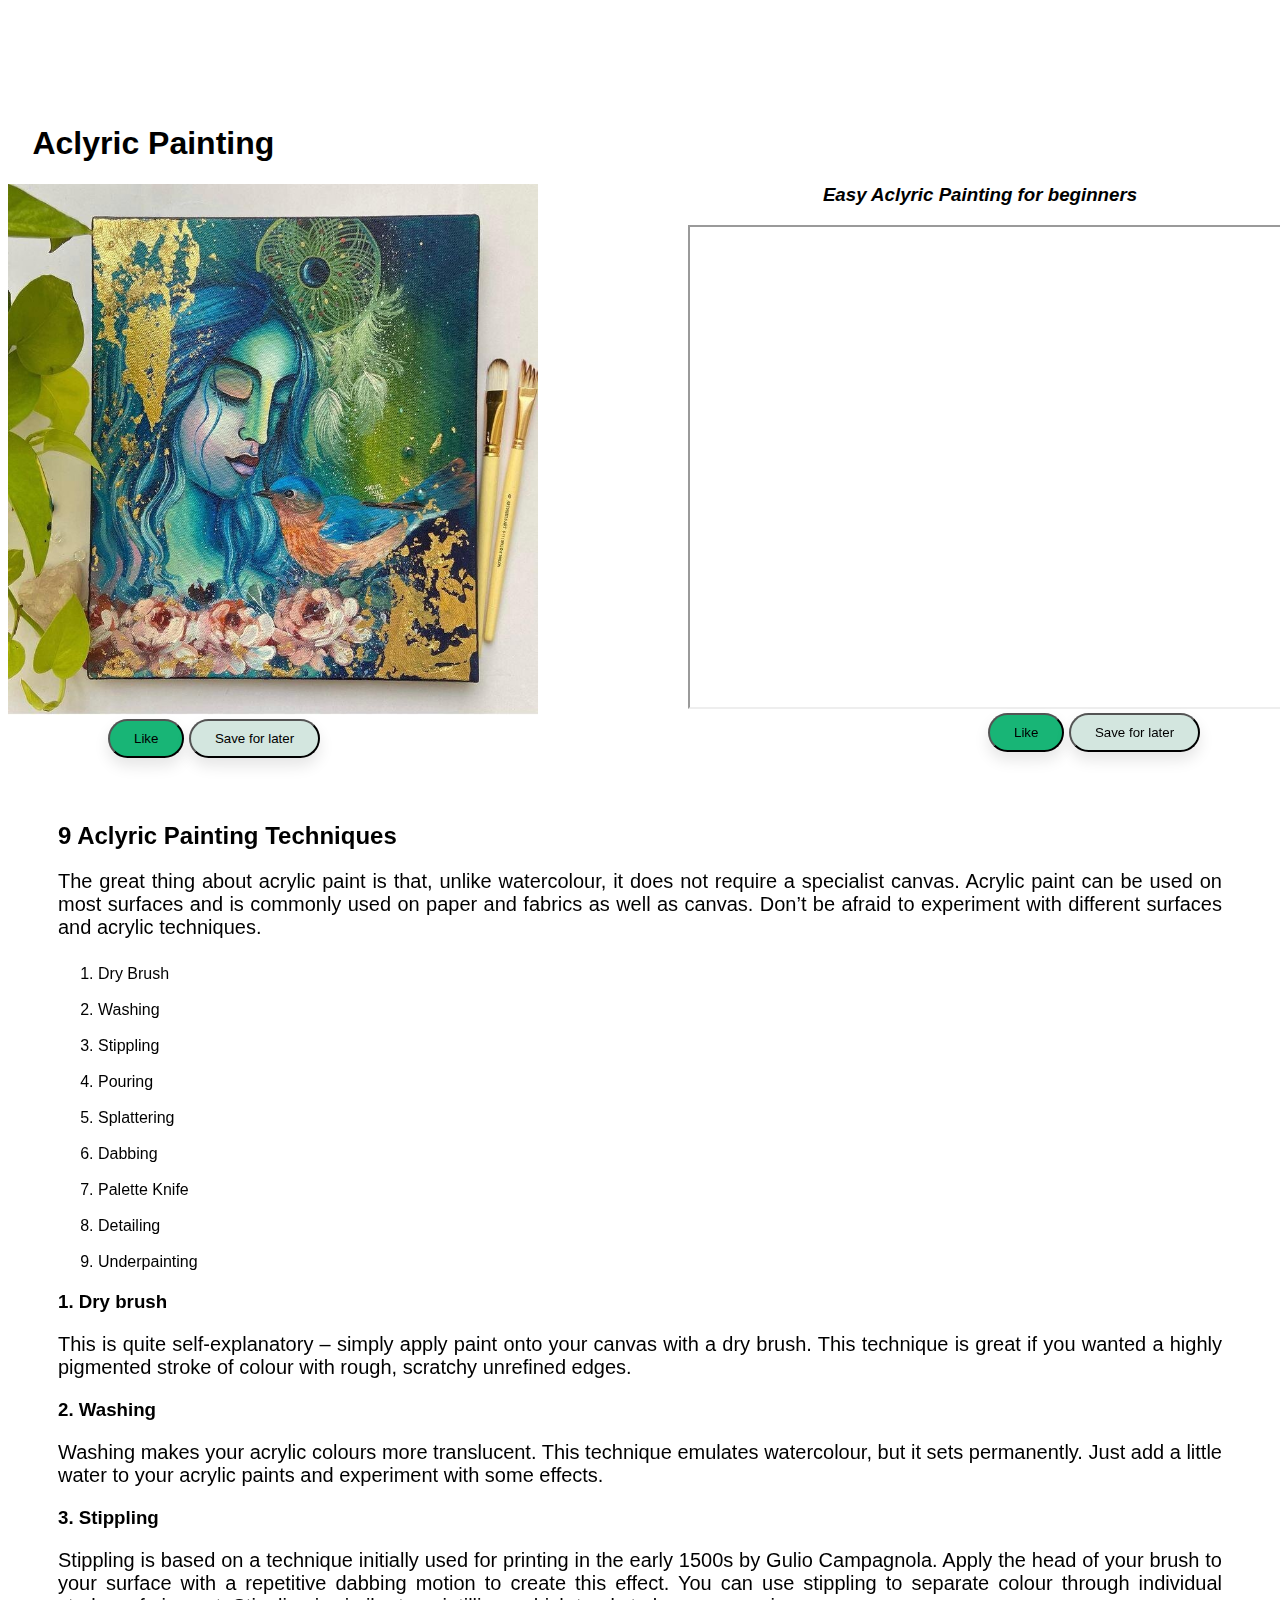
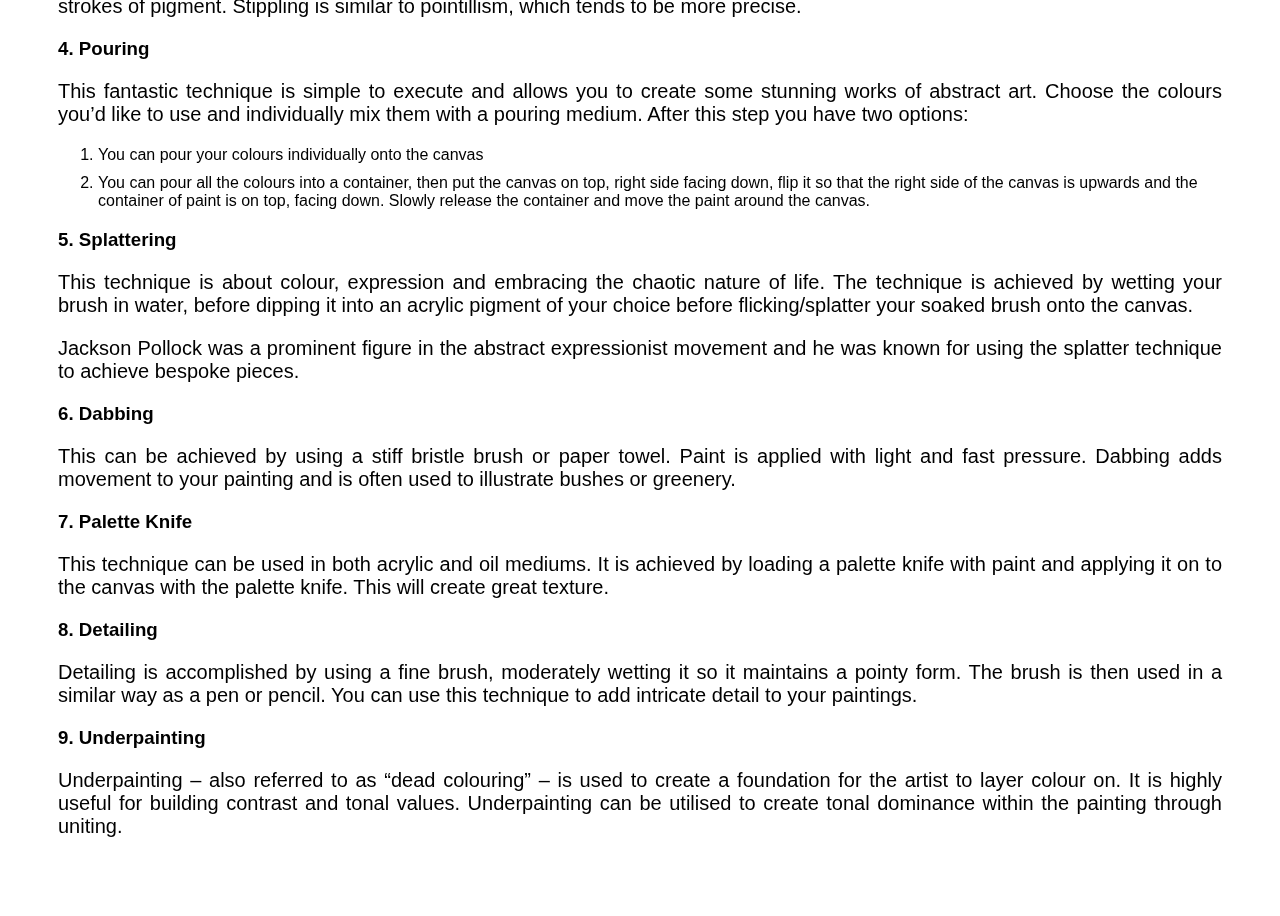
<file: MyHobby/aclyricPainting.html>
<!DOCTYPE html>
<!--web page for aclyric painting-->
<html lang="en">

<head>
  <meta name="viewport" content="width=device-width, initial-scale=1.0">
  <title>Aclyric Painting</title>
  <link rel="stylesheet" href="myStyles.css">
</head>

<body>
  <div id="home_page"><a href="index.html"><u>Back to Home Page</u></a></div>
  <h1 style="padding-right: 77%;">Aclyric Painting</h1>
  <div style="float: left;">

    <img src="images/aclyricPaint.jpeg" alt="aclyric painting" style="width: 530px;">
    <div style="padding-left: 100px;">
      <button id="like-btn">Like</button>
      <button id="save-for-later-btn">Save for later</button></div>
  </div>

  <div id="aclyric_video">
    <h3 id="vidhead1"><em>Easy Aclyric Painting for beginners</em></h3>
    <iframe width="800" height="480" src="https://www.youtube.com/embed/ppkv1bmGJUs"></iframe>
    <div class="alert" style="padding-left: 300px;">
    <button id="like-btn">Like</button>
    <button id="save-for-later-btn">Save for later</button></div>
  </div>

  <div id="aclyric_technique">
    <h2>9 Aclyric Painting Techniques</h2>
    <p>The great thing about acrylic paint is that, unlike watercolour, it does not require a specialist canvas. Acrylic
      paint can be used on most surfaces and is commonly used on paper and fabrics as well as canvas. Don’t be afraid to
      experiment with different surfaces and acrylic techniques.</p>

    <ol>
      <li><a href="#dry_brush"></a>Dry Brush</li>
      <li><a href="#washing"></a>Washing</li>
      <li><a href="#stippling"></a>Stippling</li>
      <li><a href="#pouring"></a>Pouring</li>
      <li><a href="#splattering"></a>Splattering</li>
      <li><a href="#dabbing"></a>Dabbing</li>
      <li><a href="#palette_kniffe"></a>Palette Knife</li>
      <li><a href="#detailing"></a>Detailing</li>
      <li><a href="#under_painting"></a>Underpainting</li>
    </ol>

    <h3>1. Dry brush</h3>
    <p>This is quite self-explanatory – simply apply paint onto your canvas with a dry brush. This technique is great if
      you wanted a highly pigmented stroke of colour with rough, scratchy unrefined edges.</p>

    <h3>2. Washing</h3>
    <p>Washing makes your acrylic colours more translucent. This technique emulates watercolour, but it sets
      permanently. Just add a little water to your acrylic paints and experiment with some effects.</p>

    <h3>3. Stippling</h3>
    <p>Stippling is based on a technique initially used for printing in the early 1500s by Gulio Campagnola. Apply the
      head of your brush to your surface with a repetitive dabbing motion to create this effect. You can use stippling
      to separate colour through individual strokes of pigment. Stippling is similar to pointillism, which tends to be
      more precise.</p>

    <h3>4. Pouring</h3>
    <p>This fantastic technique is simple to execute and allows you to create some stunning works of abstract art.
      Choose the colours you’d like to use and individually mix them with a pouring medium. After this step you have two
      options:</p>
    <ol>
      <li>You can pour your colours individually onto the canvas</li>
      <li>You can pour all the colours into a container, then put the canvas on top, right side facing down, flip it so
        that the right side of the canvas is upwards and the container of paint is on top, facing down. Slowly release
        the container and move the paint around the canvas.</li>
    </ol>

    <h3>5. Splattering</h3>
    <p>This technique is about colour, expression and embracing the chaotic nature of life. The technique is achieved by
      wetting your brush in water, before dipping it into an acrylic pigment of your choice before flicking/splatter
      your soaked brush onto the canvas.</p>
    <p>Jackson Pollock was a prominent figure in the abstract expressionist movement and he was known for using the
      splatter technique to achieve bespoke pieces.</p>

    <h3>6. Dabbing</h3>
    <p>This can be achieved by using a stiff bristle brush or paper towel. Paint is applied with light and fast
      pressure. Dabbing adds movement to your painting and is often used to illustrate bushes or greenery.</p>

    <h3>7. Palette Knife</h3>
    <p>This technique can be used in both acrylic and oil mediums. It is achieved by loading a palette knife with paint
      and applying it on to the canvas with the palette knife. This will create great texture.</p>

    <h3>8. Detailing</h3>
    <p>Detailing is accomplished by using a fine brush, moderately wetting it so it maintains a pointy form. The brush
      is then used in a similar way as a pen or pencil. You can use this technique to add intricate detail to your
      paintings.</p>

    <h3>9. Underpainting</h3>
    <p>Underpainting – also referred to as “dead colouring” – is used to create a foundation for the artist to layer
      colour on. It is highly useful for building contrast and tonal values. Underpainting can be utilised to create
      tonal dominance within the painting through uniting.</p>

  </div>

  <script>
    // JavaScript to add an item to the "Save for later" folder
    document.getElementById("save-for-later-btn").addEventListener("click", function () {
      // Add item to the "Save for later" folder
      localStorage.setItem("itemName", "itemValue");
      // Display an alert to show how many items are in the "Save for later" folder
      alert("Item added to 'Save for later' folder. You have " + localStorage.length + " items in the folder.");
    });

     // JavaScript to handle "like" button click
     document.getElementById("like-btn").addEventListener("click", function () {
      let likes = parseInt(localStorage.getItem("likes"));
      alert('The page owner is notified that you liked their page');
    });
  </script>

</body>

</html>
</file>
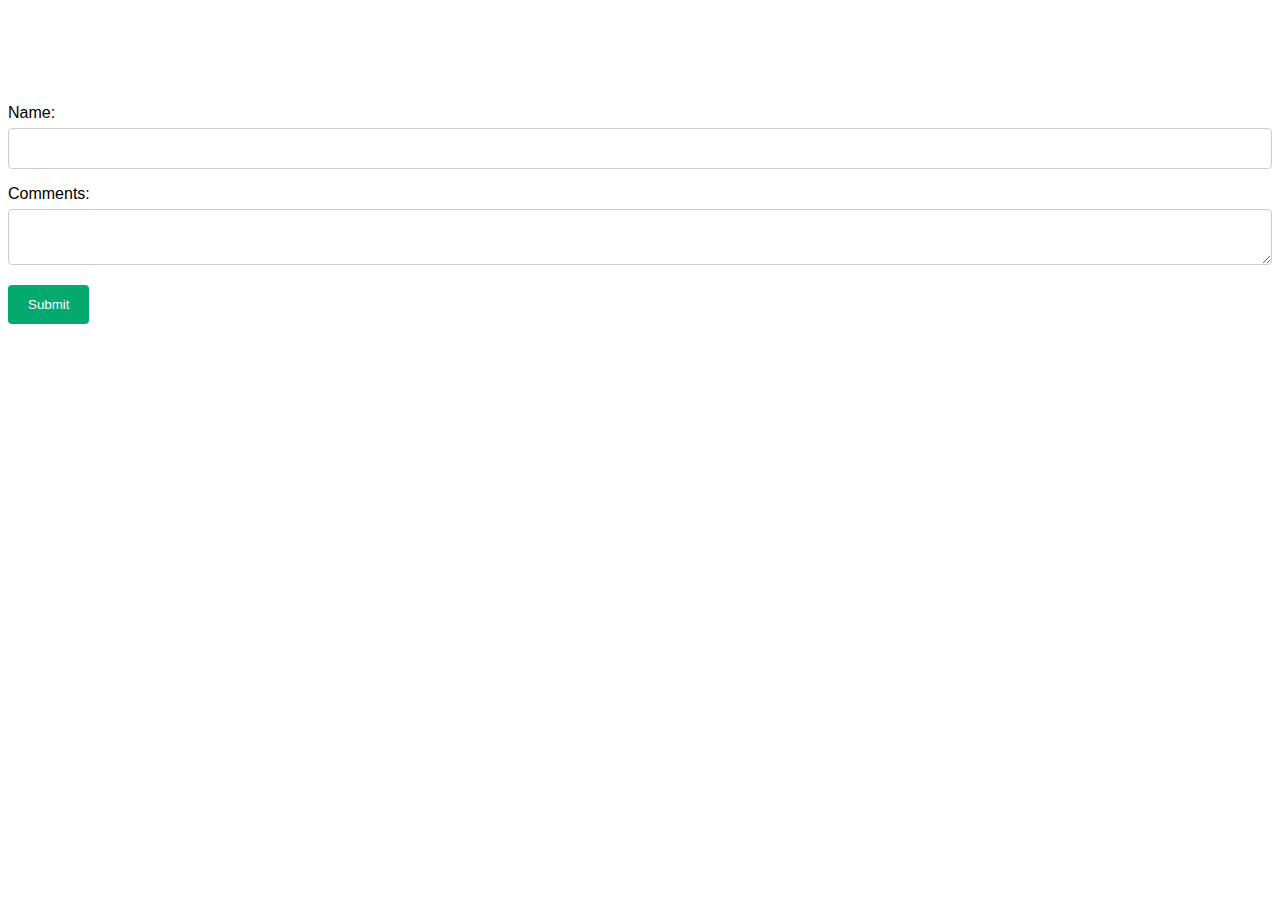
<file: MyHobby/comments.html>
<!DOCTYPE html>
<html lang="en">

<head>
    <meta name="viewport" content="width=device-width, initial-scale=1.0">
    <title>Save for later</title>
    <link rel="stylesheet" href="myStyles.css">

</head>

<body>
    <div id="home_page"><a href="index.html"><u>Back to Home Page</u></a></div>
    <!-- HTML for "Save for later" page -->
    
    <!-- HTML for comments form -->
    <form id="comments-form">
        <label for="name">Name:</label>
        <input type="text" id="name" name="name">
        <label for="comments">Comments:</label>
        <textarea id="comments" name="comments"></textarea>
        <input type="submit" value="Submit">
    </form>

    <script>
    
        // JavaScript to handle form submission and display comments
        document.getElementById("comments-form").addEventListener("submit", function (event) {
            event.preventDefault();
            var name = document.getElementById("name").value;
            var comments = document.getElementById("comments").value;
            document.getElementById("comments-list").innerHTML += "<div>" + name + ": " + comments + "</div>";
        });
    </script>
</body>

</html>
</file>
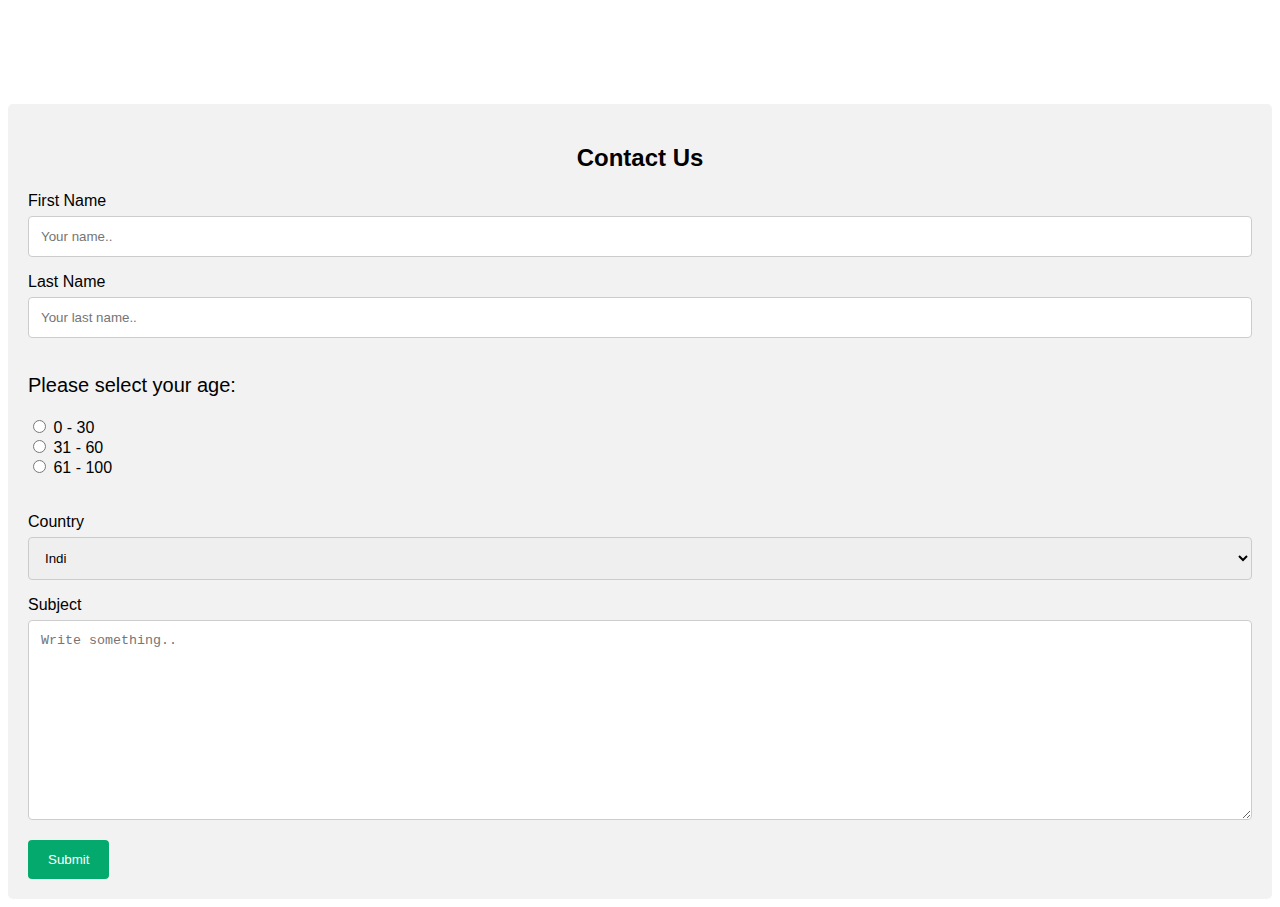
<file: MyHobby/contact.html>
<!DOCTYPE html>
<!--web page for contact page-->
<html lang="en">

<head>
    <meta name="viewport" content="width=device-width, initial-scale=1.0">
    <title>Contact Us</title>
    <link rel="stylesheet" href="myStyles.css">
</head>

<body>
    <div id="home_page"><a href="index.html"><u>Back to Home Page</u></a></div>
    <div class="container">
        <div style="text-align:center">
            <h2>Contact Us</h2>

        </div>
        <form action="action_page.php">

            <label for="fname">First Name</label>
            <input type="text" id="fname" name="firstname" placeholder="Your name..">

            <label for="lname">Last Name</label>
            <input type="text" id="lname" name="lastname" placeholder="Your last name..">

            <p>Please select your age:</p>
            <input type="radio" id="age1" name="age" value="30">
            <label for="age1">0 - 30</label><br>
            <input type="radio" id="age2" name="age" value="60">
            <label for="age2">31 - 60</label><br>
            <input type="radio" id="age3" name="age" value="100">
            <label for="age3">61 - 100</label><br><br><br>

            <label for="country">Country</label>
            <select id="country" name="country">
                <option value="india">Indi</option>
                <option value="australia">Australia</option>
                <option value="canada">Canada</option>
                <option value="usa">USA</option>
            </select>

            <label for="subject">Subject</label>
            <textarea id="subject" name="subject" placeholder="Write something.." style="height:200px"></textarea>

            <input type="submit" value="Submit">

        </form>
    </div>

</body>

</html>
</file>
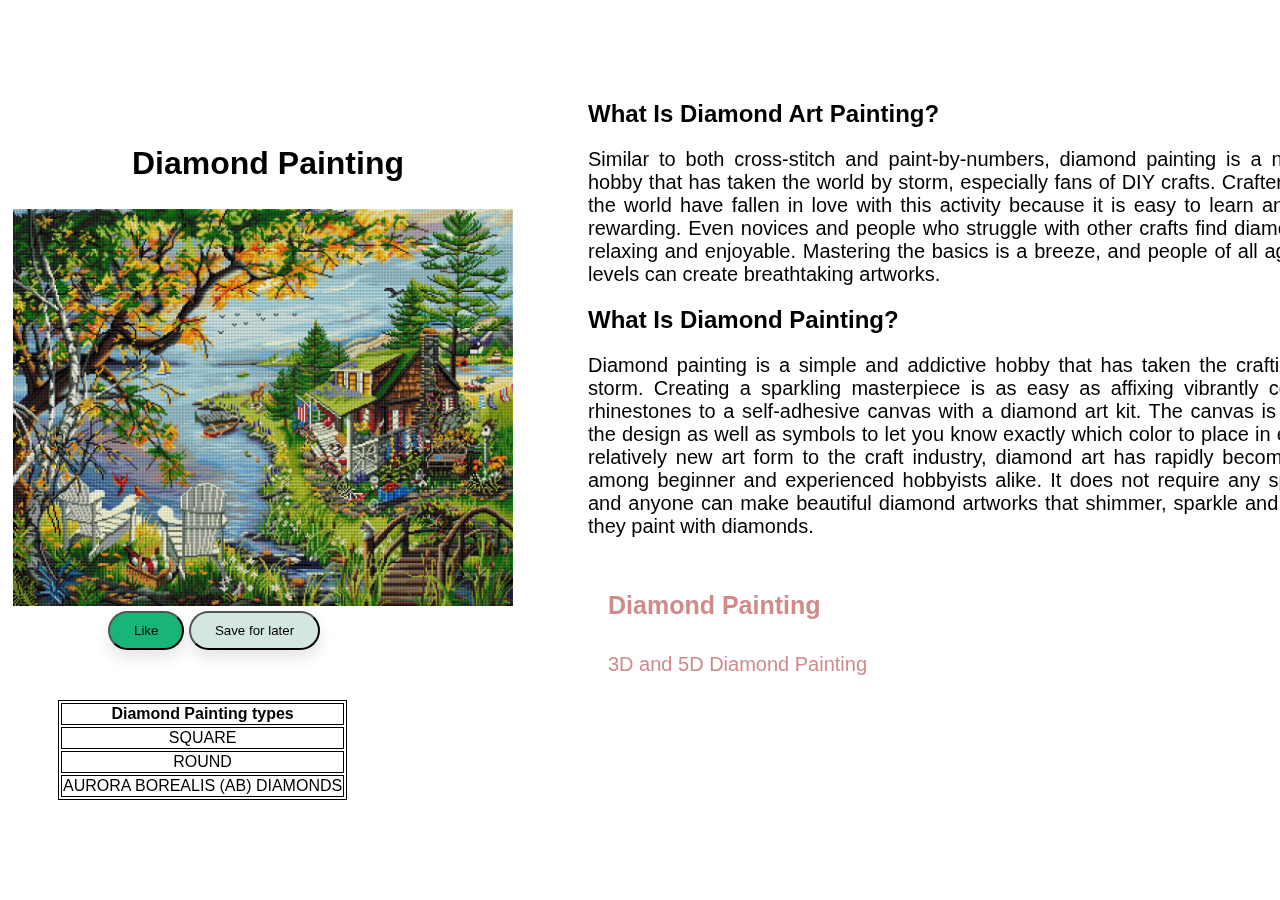
<file: MyHobby/diamondPainting.html>
<!DOCTYPE html>
<!--Web page for diamond painting-->
<html lang="en">

<head>
  <meta name="viewport" content="width=device-width, initial-scale=1.0">
  <title>Diamond Painting</title>
  <link rel="stylesheet" href="myStyles.css">
</head>

<body>
  <div id="home_page"><a href="index.html"><u>Back to Home Page</u></a></div>
  <div id="dPaint" style="width: 520px;padding-top: 20px;position: fixed;">
    <h1>Diamond Painting</h1>
    <img src="images/diamondPaint.jpg" alt="diamond painting" class="center" style="padding-right: 1000px;width: 500px;">
    <div style="padding-left: 100px;">
      <button id="like-btn">Like</button>
      <button id="save-for-later-btn">Save for later</button></div>
    <!--table for diamond painting types-->
    <table>
      <tr>
        <th>Diamond Painting types</th>
      </tr>
      <tr>
        <td>SQUARE</td>
      </tr>
      <tr>
        <td>ROUND</td>
      </tr>
      <tr>
        <td>AURORA BOREALIS (AB) DIAMONDS</td>
      </tr>
    </table>
  </div>

  <div id="text" style="width: 800px;top: 30px; padding-left : 580px; position: fixed; padding-top: 50px;">
    <h2>What Is Diamond Art Painting?</h2>
    <p>Similar to both cross-stitch and paint-by-numbers, diamond painting is a new creative hobby that has taken the
      world by storm, especially fans of DIY crafts. Crafters all around the world have fallen in love with this
      activity because it is easy to learn and incredibly rewarding. Even novices and people who struggle with other
      crafts find diamond painting relaxing and enjoyable. Mastering the basics is a breeze, and people of all ages and
      skill levels can create breathtaking artworks. </p>

    <h2>What Is Diamond Painting?</h2>
    <p>Diamond painting is a simple and addictive hobby that has taken the crafting world by storm. Creating a sparkling
      masterpiece is as easy as affixing vibrantly colored resin rhinestones to a self-adhesive canvas with a diamond
      art kit. The canvas is printed with the design as well as symbols to let you know exactly which color to place in
      each spot.

      A relatively new art form to the craft industry, diamond art has rapidly become a favorite among beginner and
      experienced hobbyists alike. It does not require any special skills, and anyone can make beautiful diamond
      artworks that shimmer, sparkle and shine when they paint with diamonds.

    </p>

    <!--text with background code-->
    <div class="text-block">
      <h4>Diamond Painting</h4>
      <p>3D and 5D Diamond Painting</p>
    </div>

  </div>

  <script>
    // JavaScript to add an item to the "Save for later" folder
    document.getElementById("save-for-later-btn").addEventListener("click", function () {
      // Add item to the "Save for later" folder
      localStorage.setItem("itemName", "itemValue");
      // Display an alert to show how many items are in the "Save for later" folder
      alert("Item added to 'Save for later' folder. You have " + localStorage.length + " items in the folder.");
    });

     // JavaScript to handle "like" button click
     document.getElementById("like-btn").addEventListener("click", function () {
      let likes = parseInt(localStorage.getItem("likes"));
      alert('The page owner is notified that you liked their page');
    });
  </script>
  
</body>

</html>
</file>
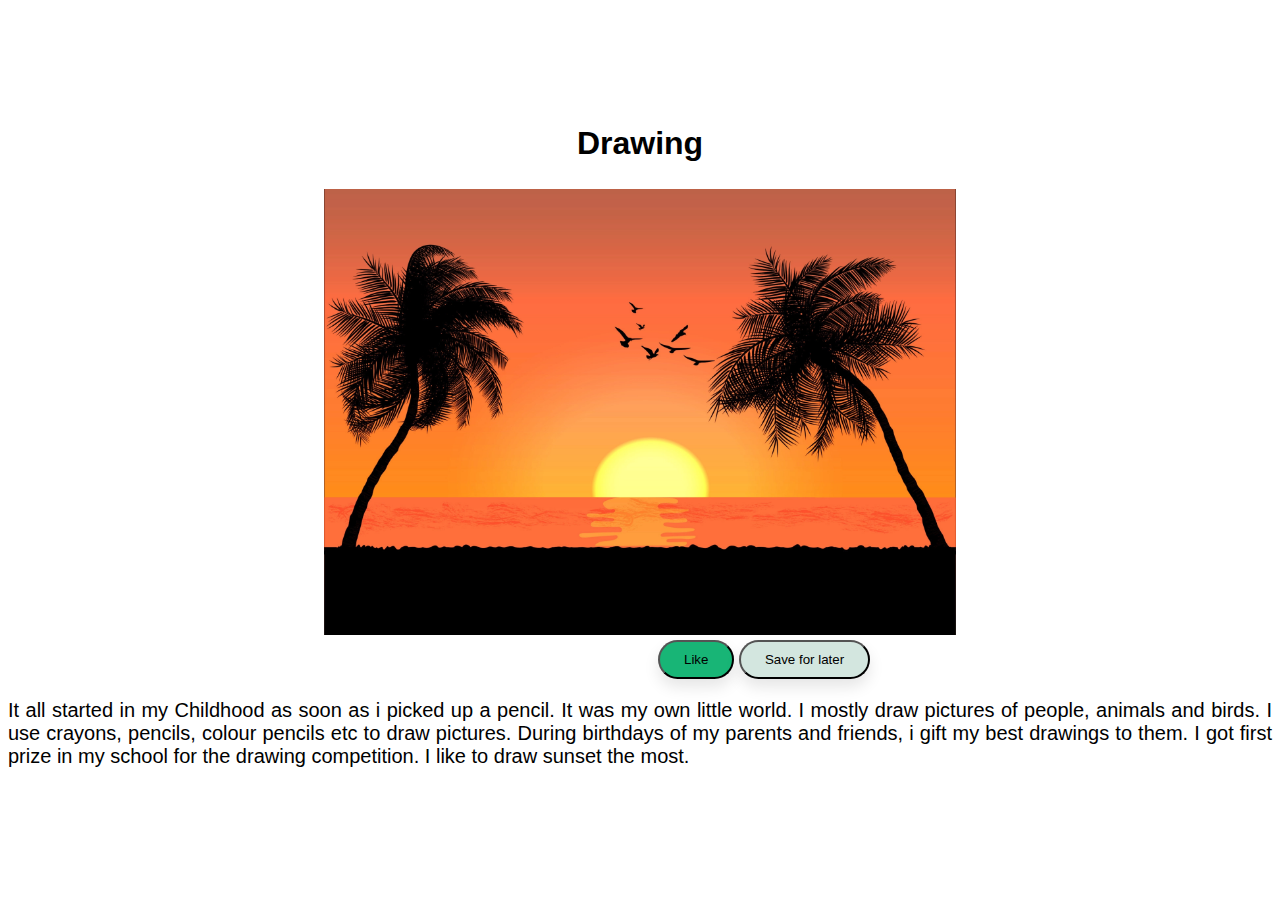
<file: MyHobby/drawing.html>
<!DOCTYPE html>
<!--web page for drawing page-->
<html lang="en">

<head>
    <meta name="viewport" content="width=device-width, initial-scale=1.0">
    <title>Drawing</title>
    <link rel="stylesheet" href="myStyles.css">
</head>

<body>

    <div id="home_page"><a href="index.html"><u>Back to Home Page</u></a></div>

    <div>
        <h1>Drawing</h1>

        <img src="images/pencilSketch.jpg" alt="pencil skethcing" class="center">
        <div style="padding-left: 650px;">
            <!-- <form id="save-later-form"> -->
            <button id="like-btn">Like</button>
            <button id="save-for-later-btn">Save for later</button>
            <!-- </form> -->
        </div>
        <p>It all started in my Childhood as soon as i picked up a pencil. It was my own little world. I mostly draw
            pictures of people, animals and birds. I use crayons, pencils, colour pencils etc to draw pictures. During
            birthdays of my parents and friends, i gift my best drawings to them. I got first prize in my school for the
            drawing competition. I like to draw sunset the most. </p>
    </div>

    <script>
        // JavaScript to add an item to the "Save for later" folder
        document.getElementById("save-for-later-btn").addEventListener("click", function () {
            // Add item to the "Save for later" folder
            localStorage.setItem("itemName", "itemValue");
            //console.log(this.files);
            // Display an alert to show how many items are in the "Save for later" folder
            alert("Item added to 'Save for later' folder. You have " + localStorage.length + " items in the folder.");
        });

        // JavaScript to handle "like" button click
        document.getElementById("like-btn").addEventListener("click", function () {
            let likes = parseInt(localStorage.getItem("likes"));
            alert('The page owner is notified that you liked their page');
        });
    </script>

</body>

</html>
</file>
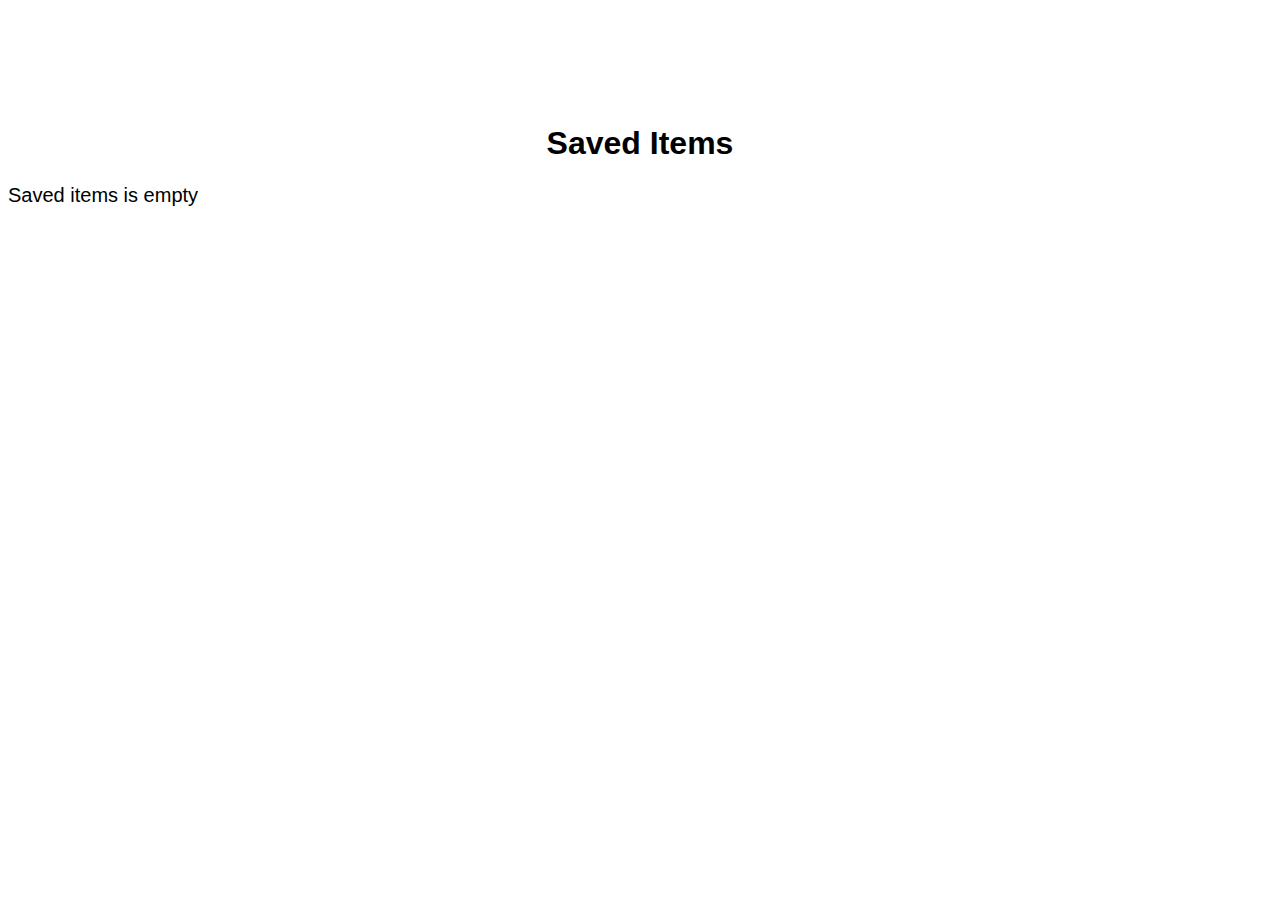
<file: MyHobby/save_for_later.html>
<!DOCTYPE html>
<html lang="en">

<head>
    <meta name="viewport" content="width=device-width, initial-scale=1.0">
    <title>Save for later</title>
    <link rel="stylesheet" href="myStyles.css">

</head>

<body>
    <div id="home_page"><a href="index.html"><u>Back to Home Page</u></a></div>
    <!-- HTML for "Save for later" page -->
    <div id="saved-items-container">
        <h1>Saved Items</h1>
        <div id="saved-items"></div>
        <p>Saved items is empty</p>
    </div>
    <!-- HTML for comments form
    <form id="comments-form">
        <label for="name">Name:</label>
        <input type="text" id="name" name="name">
        <label for="comments">Comments:</label>
        <textarea id="comments" name="comments"></textarea>
        <input type="submit" value="Submit">
    </form> -->

    <script>
        // JavaScript to display items in the "Save for later" folder
        for (let i = 0; i < localStorage.length; i++) {
            let itemName = localStorage.key(i);
            let itemValue = localStorage.getItem(itemName);
            //document.getElementById("saved-items").innerHTML += "<div>" + itemName + ": " + itemValue + "</div>";
        }

        // JavaScript to handle form submission and display comments
        document.getElementById("comments-form").addEventListener("submit", function (event) {
            event.preventDefault();
            var name = document.getElementById("name").value;
            var comments = document.getElementById("comments").value;
            document.getElementById("comments-list").innerHTML += "<div>" + name + ": " + comments + "</div>";
        });
    </script>
</body>

</html>
</file>
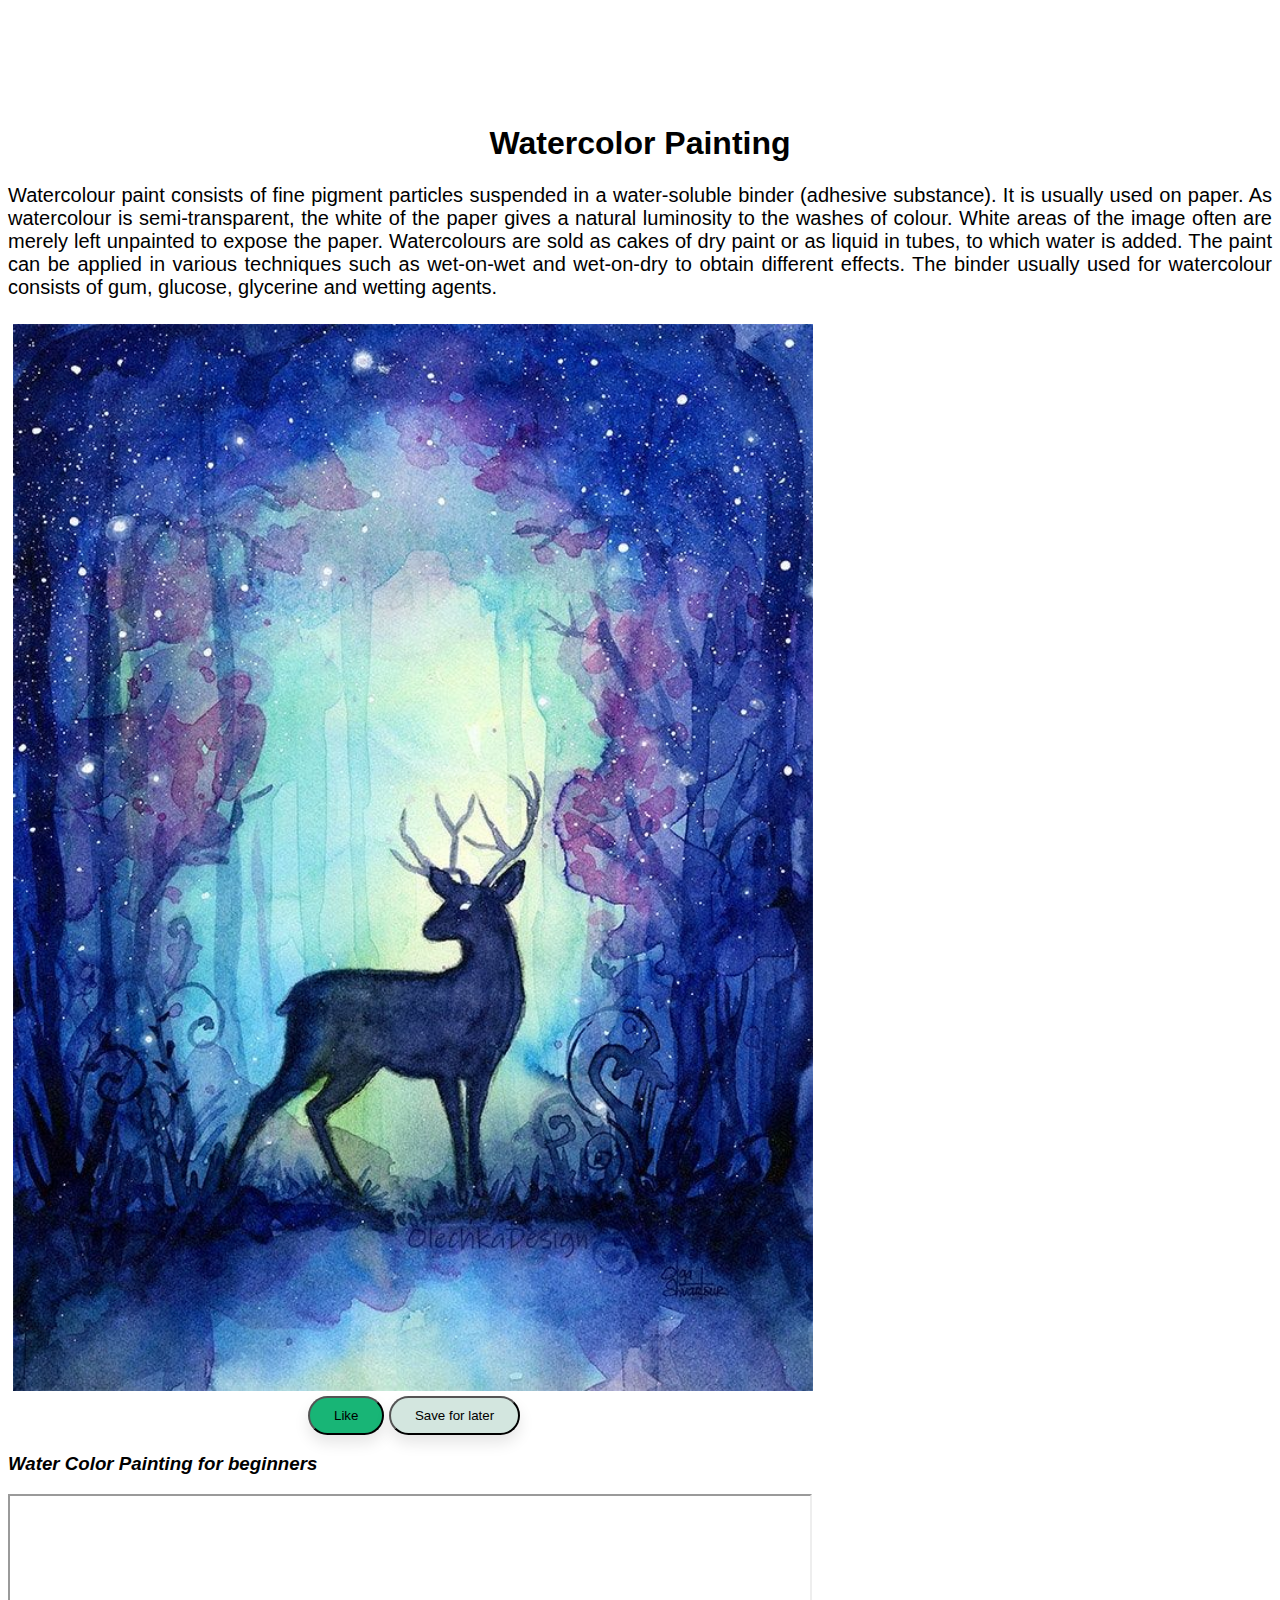
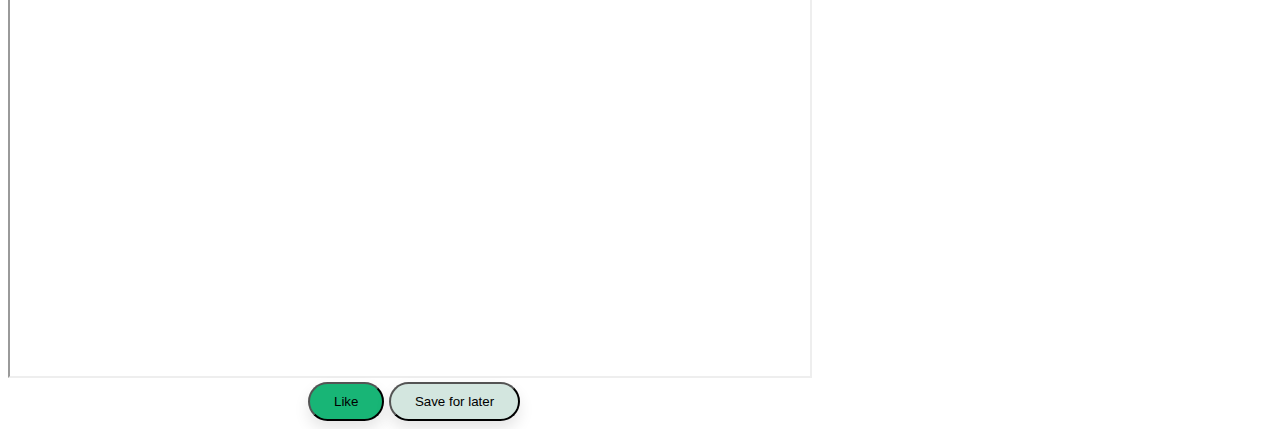
<file: MyHobby/waterColor.html>
<!DOCTYPE html>
<!--web page for water color page-->
<html lang="en">

<head>
  <meta name="viewport" content="width=device-width, initial-scale=1.0">
  <title>Water Colour</title>
  <link rel="stylesheet" href="myStyles.css">
</head>

<body>
  <div id="home_page"><a href="index.html"><u>Back to Home Page</u></a></div>
  <h1>Watercolor Painting</h1>

  <div id="text">
    <p>Watercolour paint consists of fine pigment particles suspended in a water-soluble binder (adhesive substance). It
      is usually used on paper. As watercolour is semi-transparent, the white of the paper gives a natural luminosity to
      the washes of colour. White areas of the image often are merely left unpainted to expose the paper. Watercolours
      are sold as cakes of dry paint or as liquid in tubes, to which water is added. The paint can be applied in various
      techniques such as wet-on-wet and wet-on-dry to obtain different effects.

      The binder usually used for watercolour consists of gum, glucose, glycerine and wetting agents.</p>
  </div>

  <div id="water_color">

    <img src="images/watercolor.jpg" alt="watercolor painting" class="center" style="padding-right: 1000px;width: 800px;">
    <div style="padding-left: 300px;">
      <button id="like-btn">Like</button>
      <button id="save-for-later-btn">Save for later</button></div>
  </div>


  <div id="wc_Vid">
    <h3 id="vidhead1" style="text-align: left;"><em>Water Color Painting for beginners</em></h3>
    <iframe width="800" height="480" src="https://www.youtube.com/embed/VfVcG7FQWfI"></iframe>

  </div>
  <div style="padding-left: 300px;">
    <!-- HTML for "like" button -->
    <button id="like-btn">Like</button>
    <button id="save-for-later-btn">Save for later</button>
  </div>
  <script>
    // JavaScript to add an item to the "Save for later" folder
    document.getElementById("save-for-later-btn").addEventListener("click", function () {
      // Add item to the "Save for later" folder
      localStorage.setItem("itemName", "itemValue");
      // Display an alert to show how many items are in the "Save for later" folder
      alert("Item added to 'Save for later' folder. You have " + localStorage.length + " items in the folder.");
    });

    // JavaScript to handle "like" button click
    document.getElementById("like-btn").addEventListener("click", function () {
      let likes = parseInt(localStorage.getItem("likes"));
      alert('The page owner is notified that you liked their page');
    });
  </script>
</body>

</html>
</file>
<file: MyHobby/myStyles.css>
/*css for the website my passion */

h1 {
  text-align: center;
}

body {
  background-image: url(https://img.freepik.com/free-photo/grunge-yellow-oil-paint-textured-background_53876-111161.jpg?w=2000);
  font-family: sans-serif;
}

#home_page {
  padding-left: 1300px;
  font-size: 15px;
}

/* style to center the images */
.center {
  display: block;
  margin-left: auto;
  margin-right: auto;
  width: 50%;
  padding: 5px;
}

/* .center1 {
  display: block;
  margin-left: auto;
  margin-right: auto;
  padding: 5px;
} */

p {
  text-align: justify;
  font-size: 20px;
}

/* style for nav bar */
nav {
  list-style: none;
  font-family: sans-serif;
  position: absolute;
  top: 10px;
  right: 30px;
  z-index: 10;
  padding: 100px;
}

ul{
  list-style-type: none;
}

li{
  margin: 10px 0;
}

a {
  text-decoration: none;
  font-size: 1.4em;
  color: navy;
}

#aclyric_technique {
  padding: 50px;

}

#aclyric_video {
  padding-left: 680px;
}

#vidhead1 {
  text-align: center;
}

#water_color {
  width: 600px;
}

/* #wc_Vid {
  padding-left: 680px;
  position: fixed;
  top: 0;
  padding-top: 30px;
} */

/* Style inputs with type="text", select elements and textareas */
input[type=text],
select,
textarea {
  width: 100%;
  padding: 12px;
  border: 1px solid #ccc;
  border-radius: 4px;
  box-sizing: border-box;
  margin-top: 6px;
  margin-bottom: 16px;
  resize: vertical
}

/* Style the submit button with a specific background color etc */
input[type=submit] {
  background-color: #04AA6D;
  color: white;
  padding: 12px 20px;
  border: none;
  border-radius: 4px;
  cursor: pointer;
}

/* When moving the mouse over the submit button, add a darker green color */
input[type=submit]:hover {
  background-color: #45a049;
}

/* Add a background color and some padding around the form */
.container {
  border-radius: 5px;
  background-color: #f2f2f2;
  padding: 20px;
}

table,
th,
td {
  border: 1px solid black;
  text-align: center;
  margin: 50px;
}

/* text with background */
.text-block {
  position: absolute;
  color: rgb(209, 138, 138);
  font-size: 25px;
  padding-left: 20px;
  padding-right: 20px;
} 

#like-btn{
  background-color: #18b576;
  padding: 10px 24px;
  border-radius: 45px;
  box-shadow: 0px 8px 15px rgba(0, 0, 0, 0.1);
}

#save-for-later-btn{
  background-color: #d3e6df;
  padding: 10px 24px;
  border-radius: 45px;
  box-shadow: 0px 8px 15px rgba(0, 0, 0, 0.1);
}

/* Responsive layout - when the screen is less than 600px wide, make the two columns stack on top of each other instead of next to each other */
@media screen and (max-width: 600px) {

  .column,
  input[type=submit] {
    width: 100%;
    margin-top: 0;
  }
}


@media screen and (max-width: 100px) {

  #dPaint,
  #text {
    width: 100%;
    margin-top: 0;
  }
}

@media (max-width: 500px) {
  .container {
    text-align: center;
  }

  .container img {
    margin: auto;
    float: none;
    display: block;
  }
}

@media (max-width: 500px) {
  .container1 {
    text-align: center;
  }

  .container1 img {
    margin: auto;
    float: none;
    display: block;
  }

}
</file>
